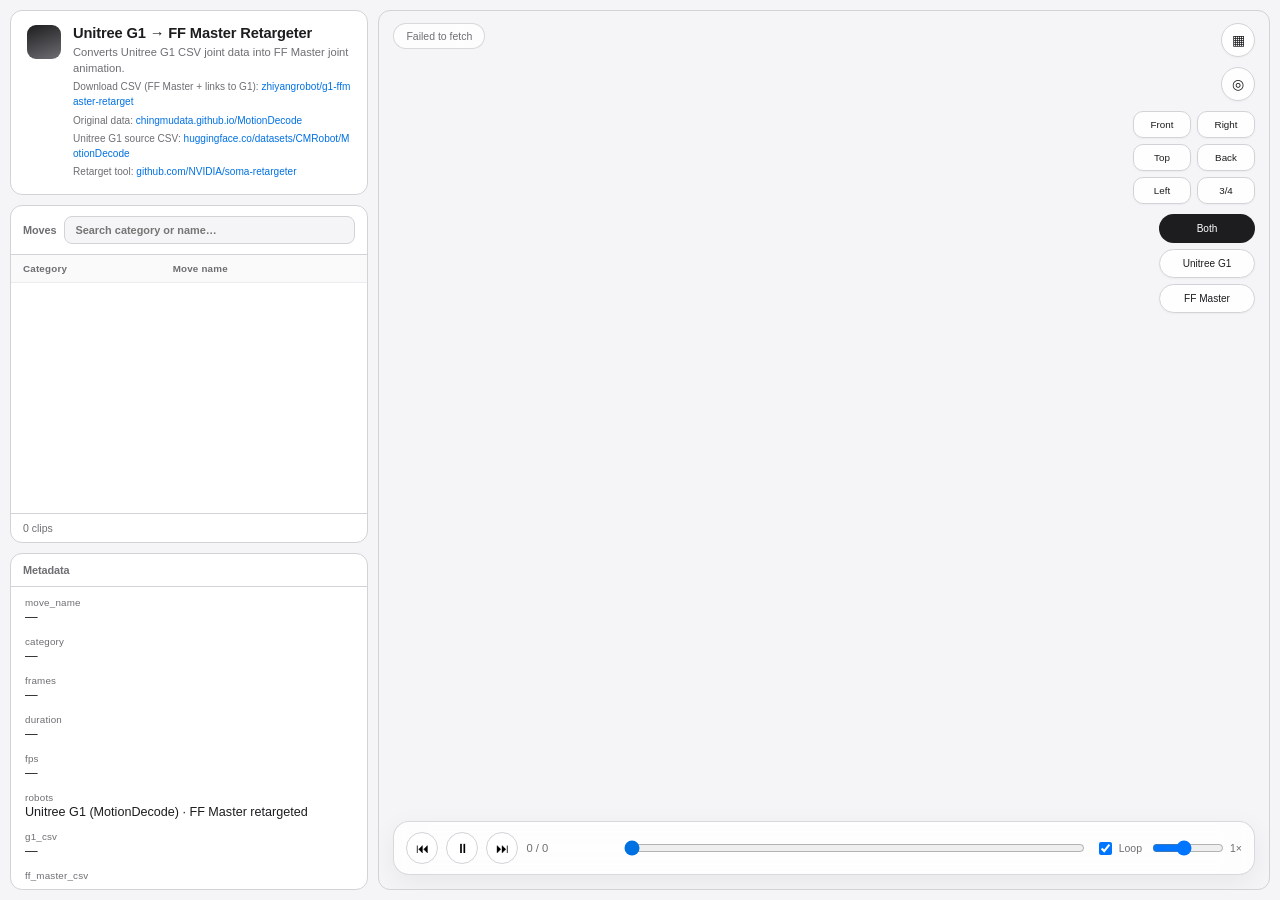
<file: index.html>
<!DOCTYPE html>
<html lang="en">
<head>
  <meta charset="utf-8" />
  <meta name="viewport" content="width=device-width, initial-scale=1" />
  <title>Unitree G1 → FF Master Retargeter</title>
  <link rel="stylesheet" href="style.css?v=ff-master-v26" />
  <script type="importmap">
  {
    "imports": {
      "three": "./vendor/three.module.min.js",
      "three/addons/": "./vendor/addons/"
    }
  }
  </script>
</head>
<body>
  <div id="app">
    <aside id="left">
      <header class="brand-bar">
        <div class="logo-mark" aria-hidden="true"></div>
        <div>
          <div class="brand-title" id="title">Unitree G1 → FF Master Retargeter</div>
          <div class="brand-tagline">
            Converts Unitree G1 CSV joint data into FF Master joint animation.
          </div>
          <div class="brand-sub">
            Download CSV (FF Master + links to G1):
            <a href="https://huggingface.co/datasets/zhiyangrobot/g1-ffmaster-retarget" target="_blank" rel="noopener">zhiyangrobot/g1-ffmaster-retarget</a>
          </div>
          <div class="brand-sub">
            Original data:
            <a href="https://chingmudata.github.io/MotionDecode/" target="_blank" rel="noopener">chingmudata.github.io/MotionDecode</a>
          </div>
          <div class="brand-sub">
            Unitree G1 source CSV:
            <a href="https://huggingface.co/datasets/CMRobot/MotionDecode" target="_blank" rel="noopener">huggingface.co/datasets/CMRobot/MotionDecode</a>
          </div>
          <div class="brand-sub">
            Retarget tool:
            <a href="https://github.com/NVIDIA/soma-retargeter" target="_blank" rel="noopener">github.com/NVIDIA/soma-retargeter</a>
          </div>
        </div>
      </header>

      <section class="panel" id="browser-panel">
        <div class="panel-head">
          <span>Moves</span>
          <input id="filter" type="search" placeholder="Search category or name…" autocomplete="off" />
        </div>
        <div class="table-wrap">
          <table id="clip-table">
            <thead>
              <tr><th>Category</th><th>Move name</th></tr>
            </thead>
            <tbody id="clip-body"></tbody>
          </table>
        </div>
        <div class="panel-foot" id="clip-count">0 clips</div>
      </section>

      <section class="panel" id="meta-panel">
        <div class="panel-head"><span>Metadata</span></div>
        <dl id="meta-list" class="meta-list">
          <div><dt>move_name</dt><dd id="m-name">—</dd></div>
          <div><dt>category</dt><dd id="m-cat">—</dd></div>
          <div><dt>frames</dt><dd id="m-frames">—</dd></div>
          <div><dt>duration</dt><dd id="m-dur">—</dd></div>
          <div><dt>fps</dt><dd id="m-fps">—</dd></div>
          <div><dt>robots</dt><dd>Unitree G1 (MotionDecode) · FF Master retargeted</dd></div>
          <div><dt>g1_csv</dt><dd id="m-g1-link">—</dd></div>
          <div><dt>ff_master_csv</dt><dd id="m-ff-link">—</dd></div>
          <div><dt>original</dt><dd>
            <a href="https://chingmudata.github.io/MotionDecode/" target="_blank" rel="noopener">https://chingmudata.github.io/MotionDecode/</a>
          </dd></div>
          <div><dt>dataset</dt><dd>
            <a href="https://huggingface.co/datasets/zhiyangrobot/g1-ffmaster-retarget" target="_blank" rel="noopener">https://huggingface.co/datasets/zhiyangrobot/g1-ffmaster-retarget</a>
          </dd></div>
          <div><dt>g1_source</dt><dd>
            <a href="https://huggingface.co/datasets/CMRobot/MotionDecode" target="_blank" rel="noopener">https://huggingface.co/datasets/CMRobot/MotionDecode</a>
          </dd></div>
          <div><dt>retarget_tool</dt><dd>
            <a href="https://github.com/NVIDIA/soma-retargeter" target="_blank" rel="noopener">https://github.com/NVIDIA/soma-retargeter</a>
          </dd></div>
        </dl>
      </section>
    </aside>

    <main id="viewport-wrap">
      <canvas id="stage" tabindex="0"></canvas>

      <div id="upperbar">
        <button type="button" id="btn-grid" class="icon-btn" title="Toggle grid">▦</button>
        <button type="button" id="btn-center" class="icon-btn" title="Frame robots">◎</button>
        <div id="view-cube" title="Click a face to set camera">
          <button data-view="front" type="button">Front</button>
          <button data-view="right" type="button">Right</button>
          <button data-view="top" type="button">Top</button>
          <button data-view="back" type="button">Back</button>
          <button data-view="left" type="button">Left</button>
          <button data-view="persp" type="button">3/4</button>
        </div>
        <div id="model-selector">
          <button type="button" class="model-btn active" data-mode="both" title="Both">Both</button>
          <button type="button" class="model-btn" data-mode="g1" title="Unitree G1 only">Unitree G1</button>
          <button type="button" class="model-btn" data-mode="ff_master" title="FF Master only">FF Master</button>
        </div>
      </div>

      <div id="timeline">
        <button type="button" id="btn-prev" title="Previous clip">⏮</button>
        <button type="button" id="btn-play" title="Play / Pause">⏸</button>
        <button type="button" id="btn-next" title="Next clip">⏭</button>
        <span id="time-label">0 / 0</span>
        <input id="scrub" type="range" min="0" max="0" step="1" value="0" />
        <label class="loop"><input id="loop" type="checkbox" checked /> Loop</label>
        <label class="speed">
          <input id="speed" type="range" min="0.25" max="2" step="0.25" value="1" />
          <span id="speed-label">1×</span>
        </label>
      </div>

      <div id="status">Loading…</div>
    </main>
  </div>

  <script type="module" src="viewer.js?v=ff-master-v26"></script>
</body>
</html>
</file>
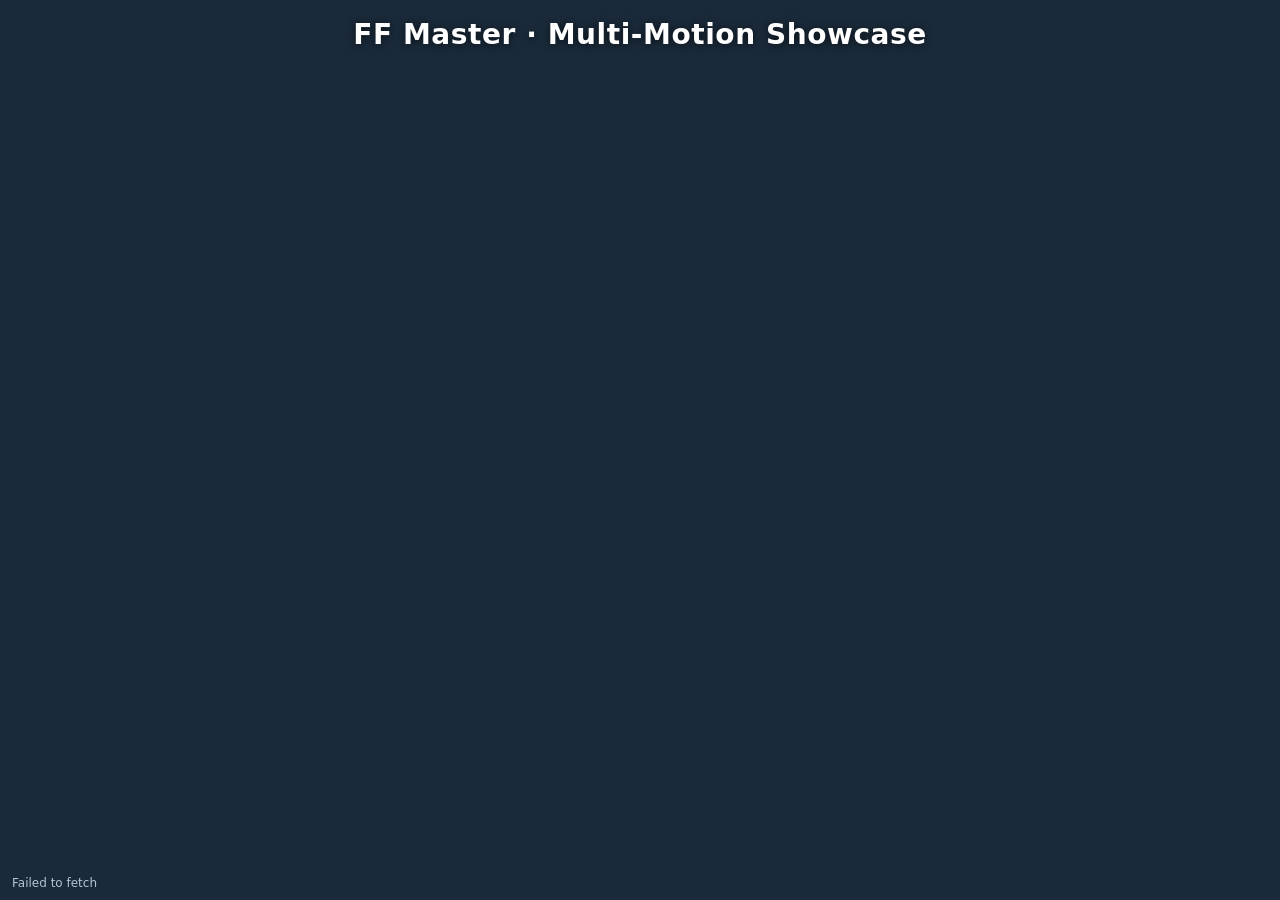
<file: showcase/index.html>
<!DOCTYPE html>
<html lang="en">
<head>
  <meta charset="utf-8" />
  <meta name="viewport" content="width=device-width, initial-scale=1" />
  <title>FF Master Motion Showcase</title>
  <style>
    html, body { margin: 0; height: 100%; background: #1a2a3a; overflow: hidden; font-family: system-ui, sans-serif; }
    #stage { width: 100%; height: 100%; display: block; }
    #overlay {
      position: absolute; left: 0; right: 0; top: 18px;
      text-align: center; pointer-events: none;
      color: #fff; text-shadow: 0 1px 8px rgba(0,0,0,0.65);
      font-size: clamp(14px, 2.2vw, 28px); font-weight: 700; letter-spacing: 0.02em;
    }
    #status {
      position: absolute; left: 12px; bottom: 10px;
      color: #cfe0f0; font-size: 12px; opacity: 0.85; pointer-events: none;
    }
  </style>
  <script type="importmap">
  {
    "imports": {
      "three": "../vendor/three.module.min.js",
      "three/addons/": "../vendor/addons/"
    }
  }
  </script>
</head>
<body>
  <canvas id="stage"></canvas>
  <div id="overlay">FF Master · Multi-Motion Showcase</div>
  <div id="status">Loading…</div>
  <script type="module" src="showcase.js"></script>
</body>
</html>
</file>
<file: style.css>
:root {
  /* Apple-like light system: one pale canvas, hairline chrome, SF stack. */
  --bg: #f5f5f7;
  --panel: #ffffff;
  --ink: #1d1d1f;
  --muted: #6e6e73;
  --line: #d2d2d7;
  --row-hover: #f5f5f7;
  --row-active: #e8f0fe;
  --accent: #0071e3;
  --radius: 12px;
  font-family: -apple-system, BlinkMacSystemFont, "SF Pro Text", "Segoe UI",
    Roboto, Helvetica, Arial, sans-serif;
  font-size: 14px;
  color: var(--ink);
  -webkit-font-smoothing: antialiased;
}

* { box-sizing: border-box; }
html, body {
  margin: 0;
  height: 100%;
  background: var(--bg);
  overflow: hidden;
}

#app {
  display: grid;
  grid-template-columns: minmax(280px, 28vw) 1fr;
  height: 100%;
  gap: 10px;
  padding: 10px;
}

#left {
  display: grid;
  grid-template-rows: auto 1fr 1fr;
  gap: 10px;
  min-height: 0;
}

.brand-bar {
  display: flex;
  gap: 12px;
  align-items: flex-start;
  background: var(--panel);
  border: 1px solid var(--line);
  border-radius: var(--radius);
  padding: 14px 16px;
}
.logo-mark {
  width: 34px;
  height: 34px;
  border-radius: 9px;
  flex: none;
  background: linear-gradient(160deg, #1d1d1f 0%, #6e6e73 100%);
}
.brand-title {
  font-size: 1.05rem;
  font-weight: 600;
  letter-spacing: -0.01em;
  color: var(--ink);
}
.brand-tagline {
  font-size: 0.8rem;
  color: var(--muted);
  margin-top: 4px;
  line-height: 1.4;
}
.brand-sub {
  font-size: 0.72rem;
  color: var(--muted);
  margin-top: 4px;
  line-height: 1.45;
  word-break: break-all;
}
.brand-sub a, .meta-list a {
  color: var(--accent);
  text-decoration: none;
}
.brand-sub a:hover, .meta-list a:hover { text-decoration: underline; }
.meta-list dd {
  overflow-wrap: anywhere;
  word-break: break-all;
}

.panel {
  background: var(--panel);
  border: 1px solid var(--line);
  border-radius: var(--radius);
  display: flex;
  flex-direction: column;
  min-height: 0;
  overflow: hidden;
}
.panel-head {
  display: flex;
  align-items: center;
  gap: 8px;
  padding: 10px 12px;
  border-bottom: 1px solid var(--line);
  font-weight: 600;
  font-size: 0.78rem;
  letter-spacing: -0.01em;
  color: var(--muted);
}
.panel-head input {
  flex: 1;
  border: 1px solid var(--line);
  border-radius: 8px;
  padding: 7px 10px;
  font: inherit;
  background: var(--bg);
  color: var(--ink);
}
.panel-head input:focus {
  outline: none;
  border-color: var(--accent);
  box-shadow: 0 0 0 3px rgba(0, 113, 227, 0.15);
}
.panel-foot {
  padding: 8px 12px;
  border-top: 1px solid var(--line);
  color: var(--muted);
  font-size: 0.75rem;
}

.table-wrap { flex: 1; overflow: auto; min-height: 0; }
#clip-table {
  width: 100%;
  border-collapse: collapse;
  table-layout: fixed;
}
#clip-table th, #clip-table td {
  text-align: left;
  padding: 8px 12px;
  border-bottom: 1px solid #ececef;
  white-space: nowrap;
  overflow: hidden;
  text-overflow: ellipsis;
}
#clip-table th {
  position: sticky;
  top: 0;
  background: #fafafa;
  font-size: 0.7rem;
  color: var(--muted);
  font-weight: 600;
  letter-spacing: 0.02em;
}
#clip-table th:first-child, #clip-table td:first-child { width: 42%; }
#clip-table tbody tr { cursor: pointer; }
#clip-table tbody tr:hover { background: var(--row-hover); }
#clip-table tbody tr.active { background: var(--row-active); }

.meta-list {
  margin: 0;
  padding: 10px 14px 16px;
  overflow: auto;
  display: flex;
  flex-direction: column;
  gap: 12px;
}
.meta-list > div { display: grid; gap: 2px; }
.meta-list dt {
  font-size: 0.7rem;
  letter-spacing: 0.02em;
  color: var(--muted);
}
.meta-list dd {
  margin: 0;
  font-size: 0.9rem;
  word-break: break-word;
  color: var(--ink);
}

#viewport-wrap {
  position: relative;
  background: #f5f5f7;
  border: 1px solid var(--line);
  border-radius: var(--radius);
  overflow: hidden;
  min-width: 0;
}
#stage {
  display: block;
  width: 100%;
  height: 100%;
  outline: none;
}

#upperbar {
  position: absolute;
  top: 12px;
  right: 14px;
  display: flex;
  flex-direction: column;
  align-items: flex-end;
  gap: 10px;
  pointer-events: none;
}
#upperbar > * { pointer-events: auto; }

.icon-btn, #view-cube button, .model-btn {
  border: 1px solid var(--line);
  background: rgba(255, 255, 255, 0.86);
  backdrop-filter: saturate(180%) blur(12px);
  -webkit-backdrop-filter: saturate(180%) blur(12px);
  color: var(--ink);
  border-radius: 980px;
  cursor: pointer;
  font: inherit;
  box-shadow: 0 1px 2px rgba(0, 0, 0, 0.04);
}
.icon-btn {
  width: 34px;
  height: 34px;
  display: grid;
  place-items: center;
}
#view-cube {
  display: grid;
  grid-template-columns: repeat(2, 58px);
  gap: 6px;
}
#view-cube button {
  padding: 7px 4px;
  font-size: 0.7rem;
  border-radius: 10px;
}
#model-selector { display: flex; flex-direction: column; gap: 6px; }
.model-btn {
  min-width: 96px;
  padding: 8px 12px;
  font-size: 0.72rem;
  font-weight: 500;
  border-radius: 980px;
}
.model-btn.active {
  border-color: transparent;
  background: var(--ink);
  color: #fff;
  box-shadow: none;
}

#timeline {
  position: absolute;
  left: 14px;
  right: 14px;
  bottom: 14px;
  display: flex;
  align-items: center;
  gap: 8px;
  padding: 10px 12px;
  background: rgba(255, 255, 255, 0.82);
  backdrop-filter: saturate(180%) blur(16px);
  -webkit-backdrop-filter: saturate(180%) blur(16px);
  border: 1px solid rgba(210, 210, 215, 0.85);
  border-radius: 16px;
  box-shadow: 0 8px 28px rgba(0, 0, 0, 0.06);
}
#timeline button {
  border: 1px solid var(--line);
  background: #fff;
  border-radius: 980px;
  width: 32px;
  height: 32px;
  cursor: pointer;
}
#scrub { flex: 1; accent-color: var(--accent); }
#time-label {
  min-width: 88px;
  font-variant-numeric: tabular-nums;
  color: var(--muted);
  font-size: 0.8rem;
}
.loop, .speed {
  display: flex;
  align-items: center;
  gap: 4px;
  color: var(--muted);
  font-size: 0.75rem;
  white-space: nowrap;
}
.speed input { width: 72px; }

#status {
  position: absolute;
  left: 14px;
  top: 12px;
  max-width: 45%;
  padding: 6px 12px;
  border-radius: 980px;
  background: rgba(255, 255, 255, 0.82);
  backdrop-filter: saturate(180%) blur(12px);
  -webkit-backdrop-filter: saturate(180%) blur(12px);
  border: 1px solid rgba(210, 210, 215, 0.85);
  color: var(--muted);
  font-size: 0.75rem;
  overflow: hidden;
  text-overflow: ellipsis;
  white-space: nowrap;
}

@media (max-width: 960px) {
  #app {
    grid-template-columns: 1fr;
    grid-template-rows: 42vh 1fr;
  }
  #left { grid-template-rows: auto 1fr 0.8fr; }
  #view-cube { display: none; }
}
</file>
